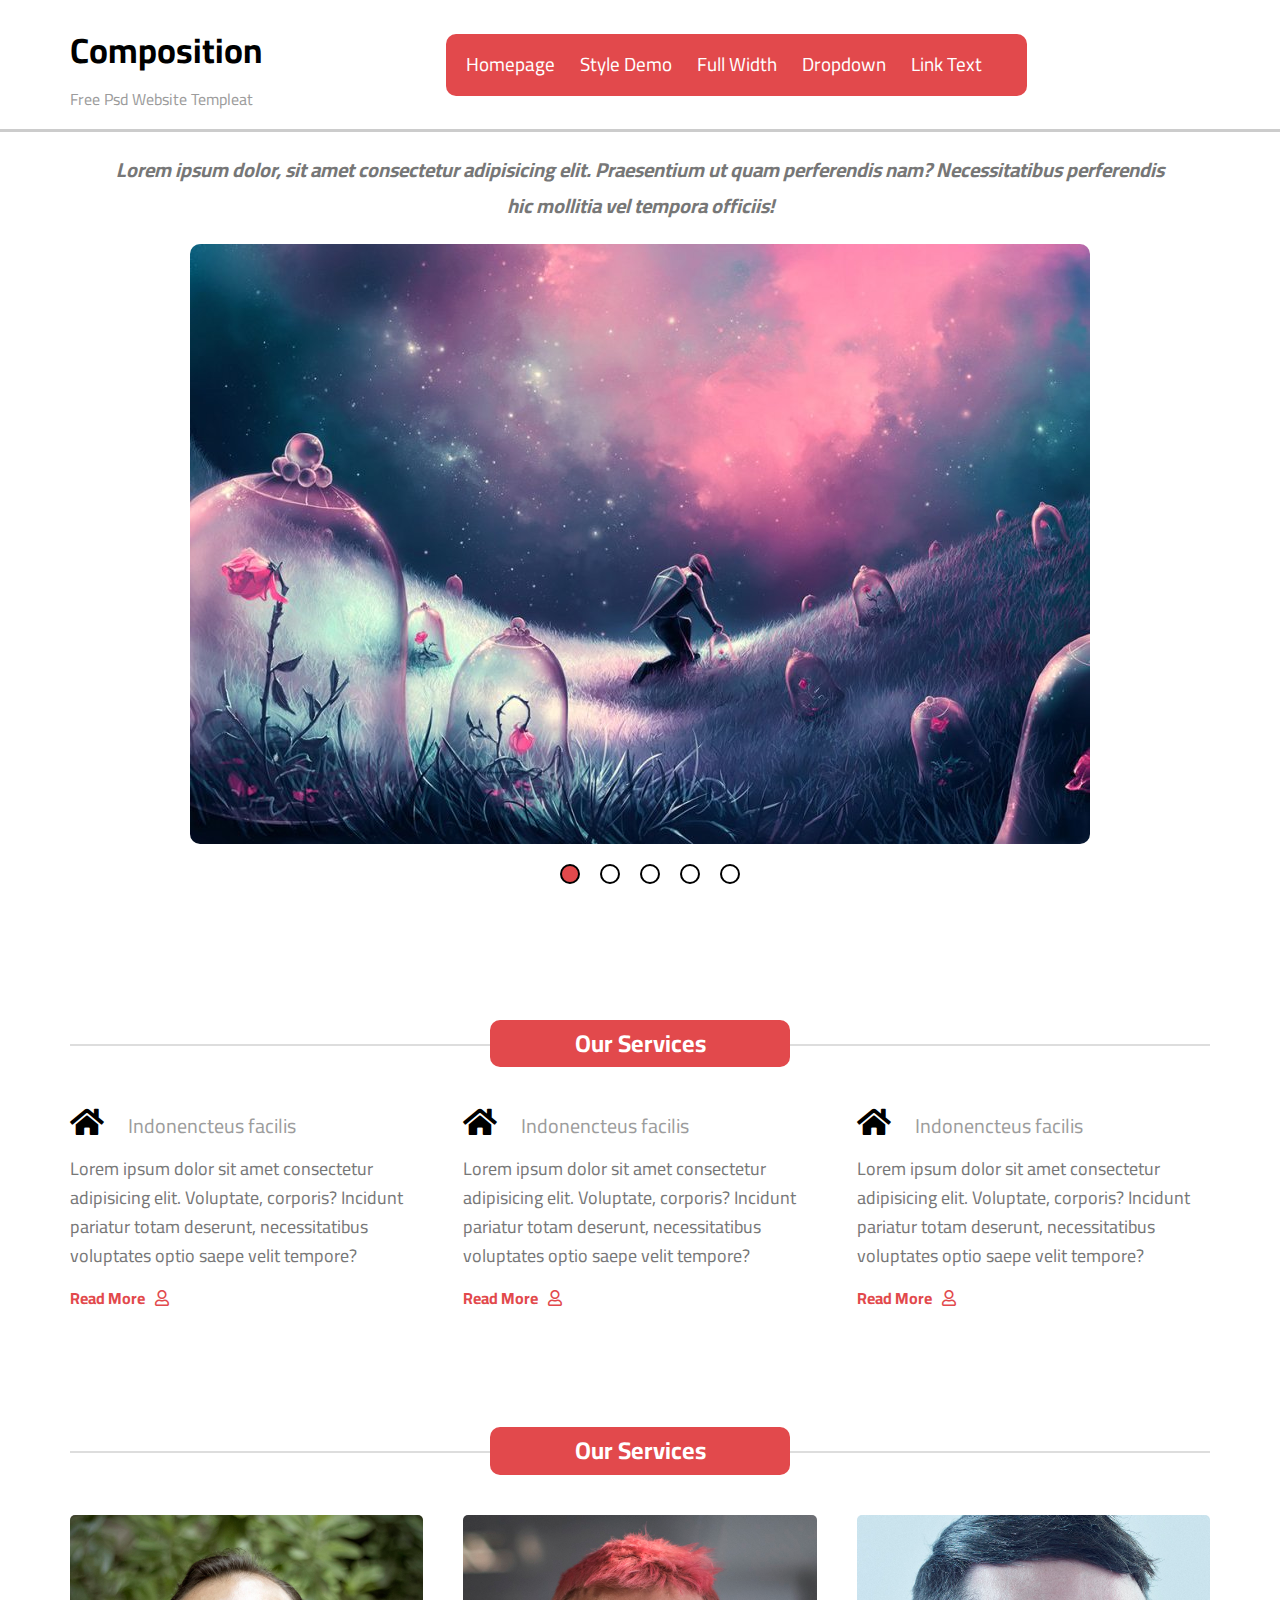
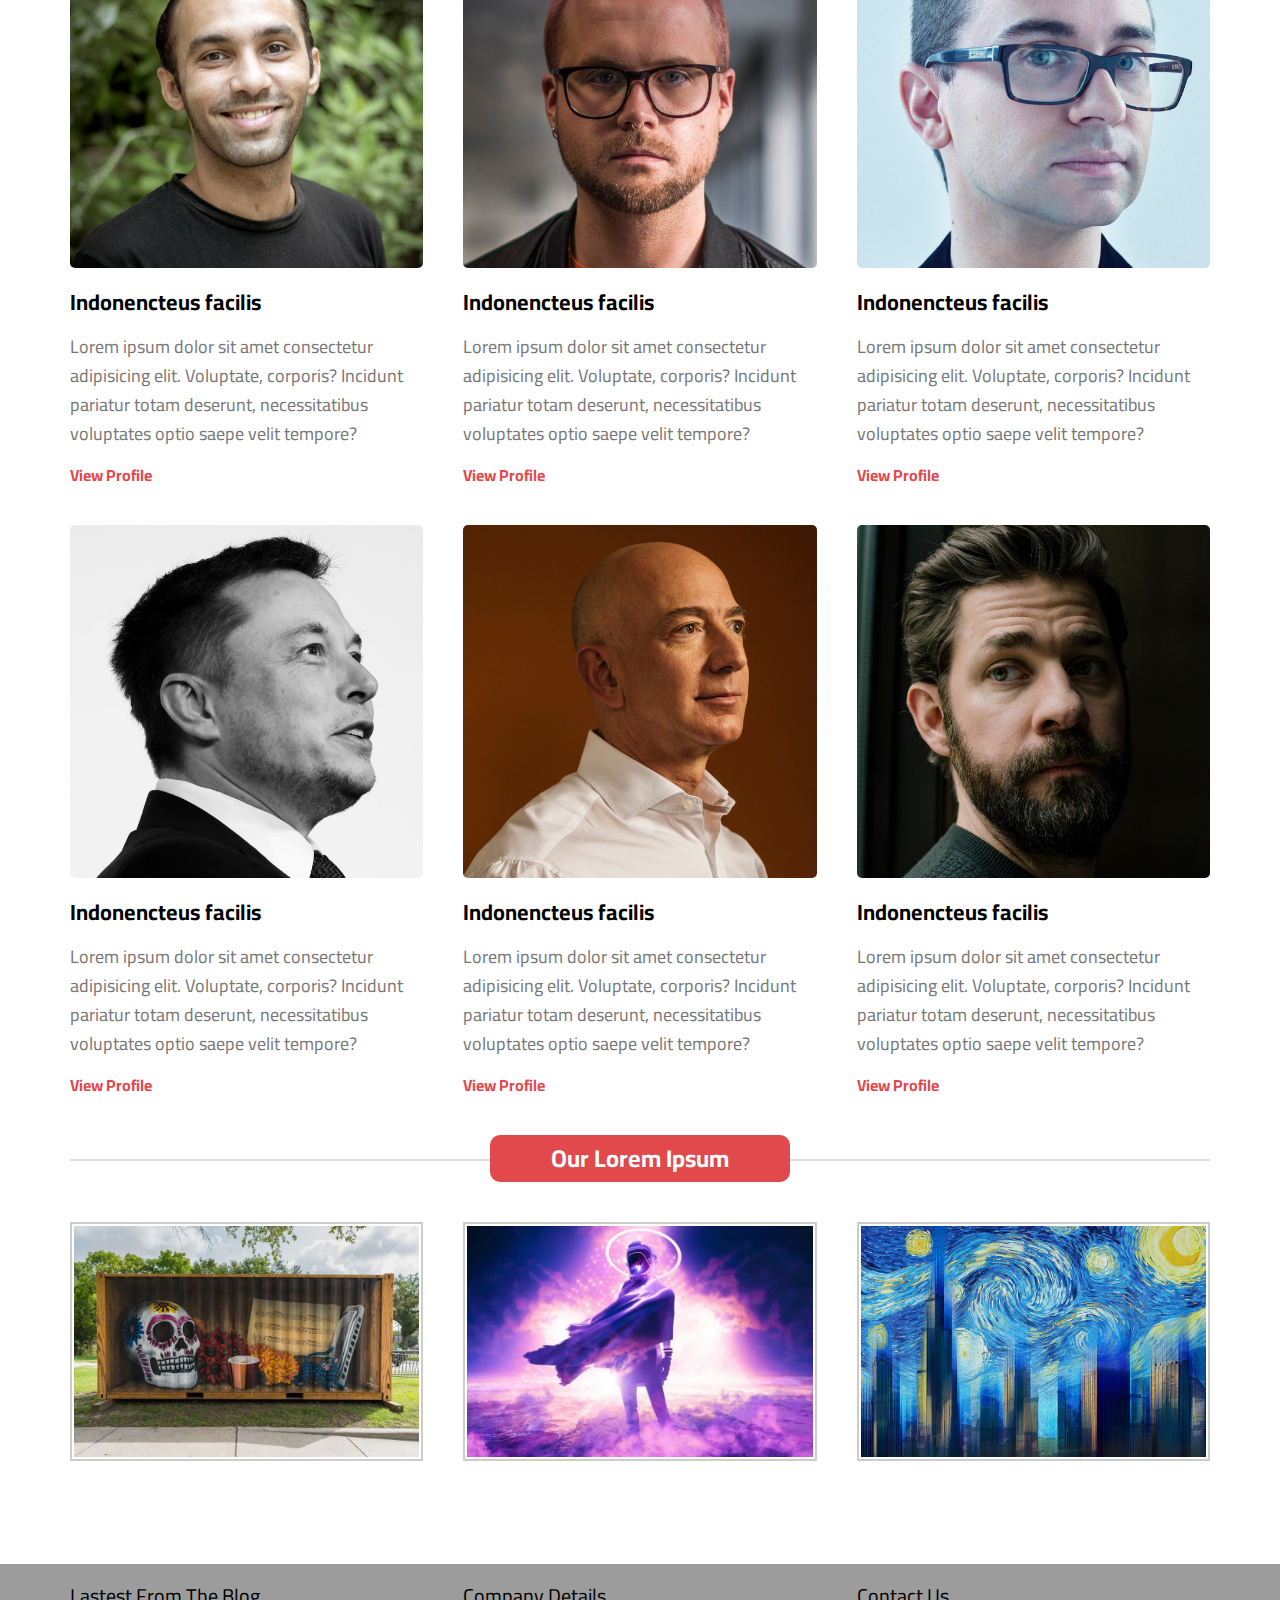
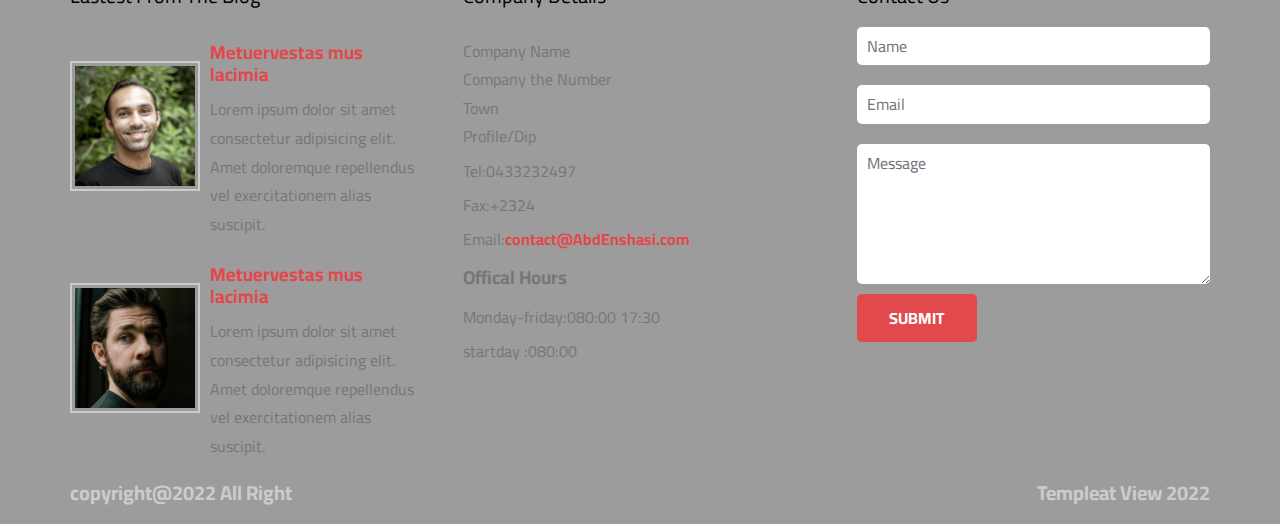
<file: index.html>
<!DOCTYPE html>
<html lang="en">

<head>
    <meta charset="UTF-8">
    <meta http-equiv="X-UA-Compatible" content="IE=edge">
    <meta name="viewport" content="width=device-width, initial-scale=1.0">
    <link rel="stylesheet" href="css/style.css">
    <link rel="stylesheet" href="css/all.min.css">
    <link rel="stylesheet" href="css/normalize.css">
    <link rel="preconnect" href="https://fonts.googleapis.com">
    <link rel="preconnect" href="https://fonts.gstatic.com" crossorigin>
    <link href="https://fonts.googleapis.com/css2?family=Cairo:wght@200;300;500;700&family=Open+Sans:wght@300;400;600&family=Raleway:wght@200;300;400;500;600&display=swap" rel="stylesheet">
    <title>Document Index</title>
</head>

<body>
    <!-- start header -->
    <div class="header">

        <div class="container">
            <div class="box">
                <div class="logo">
                    <h2>Composition</h2>
                    <p>Free Psd Website Templeat</p>
                </div>
                <ul class="links">
                    <li><a href="#">Homepage</a></li>
                    <li><a href="#">Style Demo</a></li>
                    <li><a href="#">Full Width</a></li>
                    <li><a href="#">Dropdown</a></li>
                    <li><a href="#">Link Text</a></li>
                </ul>


            </div>

        </div>
    </div>
    <!--End header -->
    <!--Start  slider -->
    <div class="slider">
        <div class="container">
            <blockquote>Lorem ipsum dolor, sit amet consectetur adipisicing elit. Praesentium ut quam perferendis nam? Necessitatibus perferendis hic mollitia vel tempora officiis!</blockquote>
            <img class='active' src="img/slider.jpg" alt="">
            <img src="img/slider1.jpg" alt="">
            <img src="img/slider2.jpg" alt="">
            <img src="img/slider3.jpg" alt="">
            <img src="img/slider4.jpg" alt="">
            <img src="img/slider5.jpg" alt="">
            <ul class="bulets">
                <li class="active"></li>
                <li class=""></li>
                <li class=""></li>
                <li class=""></li>
                <li class=""></li>
            </ul>
        </div>
    </div>
    <!--End  slider -->
    <!--   Start services-->
    <div class="services">
        <div class="container">
            <div class="head-width-border">
                <h2>Our Services</h2>
            </div>
            <div class="content">
                <div class="box">
                    <div class="text-services">
                        <i class="fas fa-home"></i>
                        <h2>Indonencteus facilis</h2>
                    </div>
                    <p>Lorem ipsum dolor sit amet consectetur adipisicing elit. Voluptate, corporis? Incidunt pariatur totam deserunt, necessitatibus voluptates optio saepe velit tempore?</p>
                    <span>Read More</span>
                </div>

                <div class="box">
                    <div class="text-services">
                        <i class="fas fa-home"></i>
                        <h2>Indonencteus facilis</h2>
                    </div>
                    <p>Lorem ipsum dolor sit amet consectetur adipisicing elit. Voluptate, corporis? Incidunt pariatur totam deserunt, necessitatibus voluptates optio saepe velit tempore?</p>
                    <span>Read More</span>
                </div>


                <div class="box">
                    <div class="text-services">
                        <i class="fas fa-home"></i>
                        <h2>Indonencteus facilis</h2>
                    </div>
                    <p>Lorem ipsum dolor sit amet consectetur adipisicing elit. Voluptate, corporis? Incidunt pariatur totam deserunt, necessitatibus voluptates optio saepe velit tempore?</p>
                    <span>Read More</span>
                </div>
            </div>
        </div>
    </div>
    <!--   End services-->


    <!--   Start  Our Players-->
    <div class=" our-players">
        <div class="container">
            <div class="head-width-border">
                <h2>Our Services</h2>
            </div>
            <div class="content">
                <div class="box">
                    <div class="img-services">
                        <img src="img/1.jpg" alt="">
                    </div>
                    <h2>Indonencteus facilis</h2>
                    <p>Lorem ipsum dolor sit amet consectetur adipisicing elit. Voluptate, corporis? Incidunt pariatur totam deserunt, necessitatibus voluptates optio saepe velit tempore?</p>
                    <span>View Profile</span>
                </div>
                <div class="box">
                    <div class="img-services">
                        <img src="img/6.jpg" alt="">
                    </div>
                    <h2>Indonencteus facilis</h2>
                    <p>Lorem ipsum dolor sit amet consectetur adipisicing elit. Voluptate, corporis? Incidunt pariatur totam deserunt, necessitatibus voluptates optio saepe velit tempore?</p>
                    <span>View Profile</span>

                </div>


                <div class="box">
                    <div class="img-services">
                        <img src="img/5.jpg" alt="">
                    </div>
                    <h2>Indonencteus facilis</h2>
                    <p>Lorem ipsum dolor sit amet consectetur adipisicing elit. Voluptate, corporis? Incidunt pariatur totam deserunt, necessitatibus voluptates optio saepe velit tempore?</p>
                    <span>View Profile</span>

                </div>

                <div class="box">
                    <div class="img-services">
                        <img src="img/4.jpg" alt="">
                    </div>
                    <h2>Indonencteus facilis</h2>
                    <p>Lorem ipsum dolor sit amet consectetur adipisicing elit. Voluptate, corporis? Incidunt pariatur totam deserunt, necessitatibus voluptates optio saepe velit tempore?</p>
                    <span>View Profile</span>

                </div>


                <div class="box">
                    <div class="img-services">
                        <img src="img/3.jpg" alt="">
                    </div>
                    <h2>Indonencteus facilis</h2>
                    <p>Lorem ipsum dolor sit amet consectetur adipisicing elit. Voluptate, corporis? Incidunt pariatur totam deserunt, necessitatibus voluptates optio saepe velit tempore?</p>
                    <span>View Profile</span>

                </div>


                <div class="box">
                    <div class="img-services">
                        <img src="img/2.jpg" alt="">
                    </div>
                    <h2>Indonencteus facilis</h2>
                    <p>Lorem ipsum dolor sit amet consectetur adipisicing elit. Voluptate, corporis? Incidunt pariatur totam deserunt, necessitatibus voluptates optio saepe velit tempore?</p>
                    <span>View Profile</span>

                </div>
            </div>
        </div>
    </div>
    <!--   End  Our Players-->
    <!-- start lorem  -->
    <div class="lorem">
        <div class="container">
            <div class="head-width-border">
                <h2>Our Lorem Ipsum</h2>
            </div>
            <div class="content">
                <div class="box-img">
                    <img src="img/slider1.jpg" alt="">
                </div>

                <div class="box-img">
                    <img src="img/slider2.jpg" alt="">
                </div>

                <div class="box-img">
                    <img src="img/slider3.jpg" alt="">
                </div>
            </div>
        </div>
    </div>
    <!-- End lorem  -->
    <!-- start footer    -->
    <div class="footer">
        <div class="container">
            <div class="content">
                <div class="box">
                    <h2>Lastest From The Blog</h2>
                    <div class="text">
                        <div class="text-image">
                            <img src="img/1.jpg" alt="">

                        </div>
                        <div class="info">
                            <h3>Metuervestas mus lacimia</h3>
                            <p>Lorem ipsum dolor sit amet consectetur adipisicing elit. Amet doloremque repellendus vel exercitationem alias suscipit.</p>
                        </div>
                    </div>

                    <div class="text">
                        <div class="text-image">
                            <img src="img/2.jpg" alt="">

                        </div>
                        <div class="info">
                            <h3>Metuervestas mus lacimia</h3>
                            <p>Lorem ipsum dolor sit amet consectetur adipisicing elit. Amet doloremque repellendus vel exercitationem alias suscipit.</p>
                        </div>
                    </div>

                </div>
                <div class="box box-footer">
                    <h2>Company Details</h2>
                    <div class="detales">

                        <span>Company Name</span>
                        <span>Company the Number</span>
                        <span>Town</span>
                        <span>Profile/Dip</span>
                    </div>
                    <div class="addres">
                        <p>Tel:0433232497</p>
                        <p>Fax:+2324</p>
                        <p>Email:<span>contact@AbdEnshasi.com</span></p>
                    </div>
                    <div class="offical">
                        <h3>Offical Hours</h3>
                        <p>Monday-friday:080:00 17:30</p>
                        <p> startday :080:00</p>
                    </div>
                </div>
                <div class="box">
                    <h2>Contact Us</h2>
                    <form class="forms">
                        <input type="text" placeholder="Name">
                        <input type="text" placeholder="Email">
                        <textarea placeholder="Message"></textarea>
                        <input class='submit' type="submit" value="submit">
                    </form>
                </div>
            </div>
            <div class="copyright">
                copyright@2022 All Right
                <p>
                    Templeat View 2022
                </p>
            </div>
        </div>
    </div>
    <!-- End footer    -->
    <script src="js/master.js"></script>
</body>

</html>
</file>
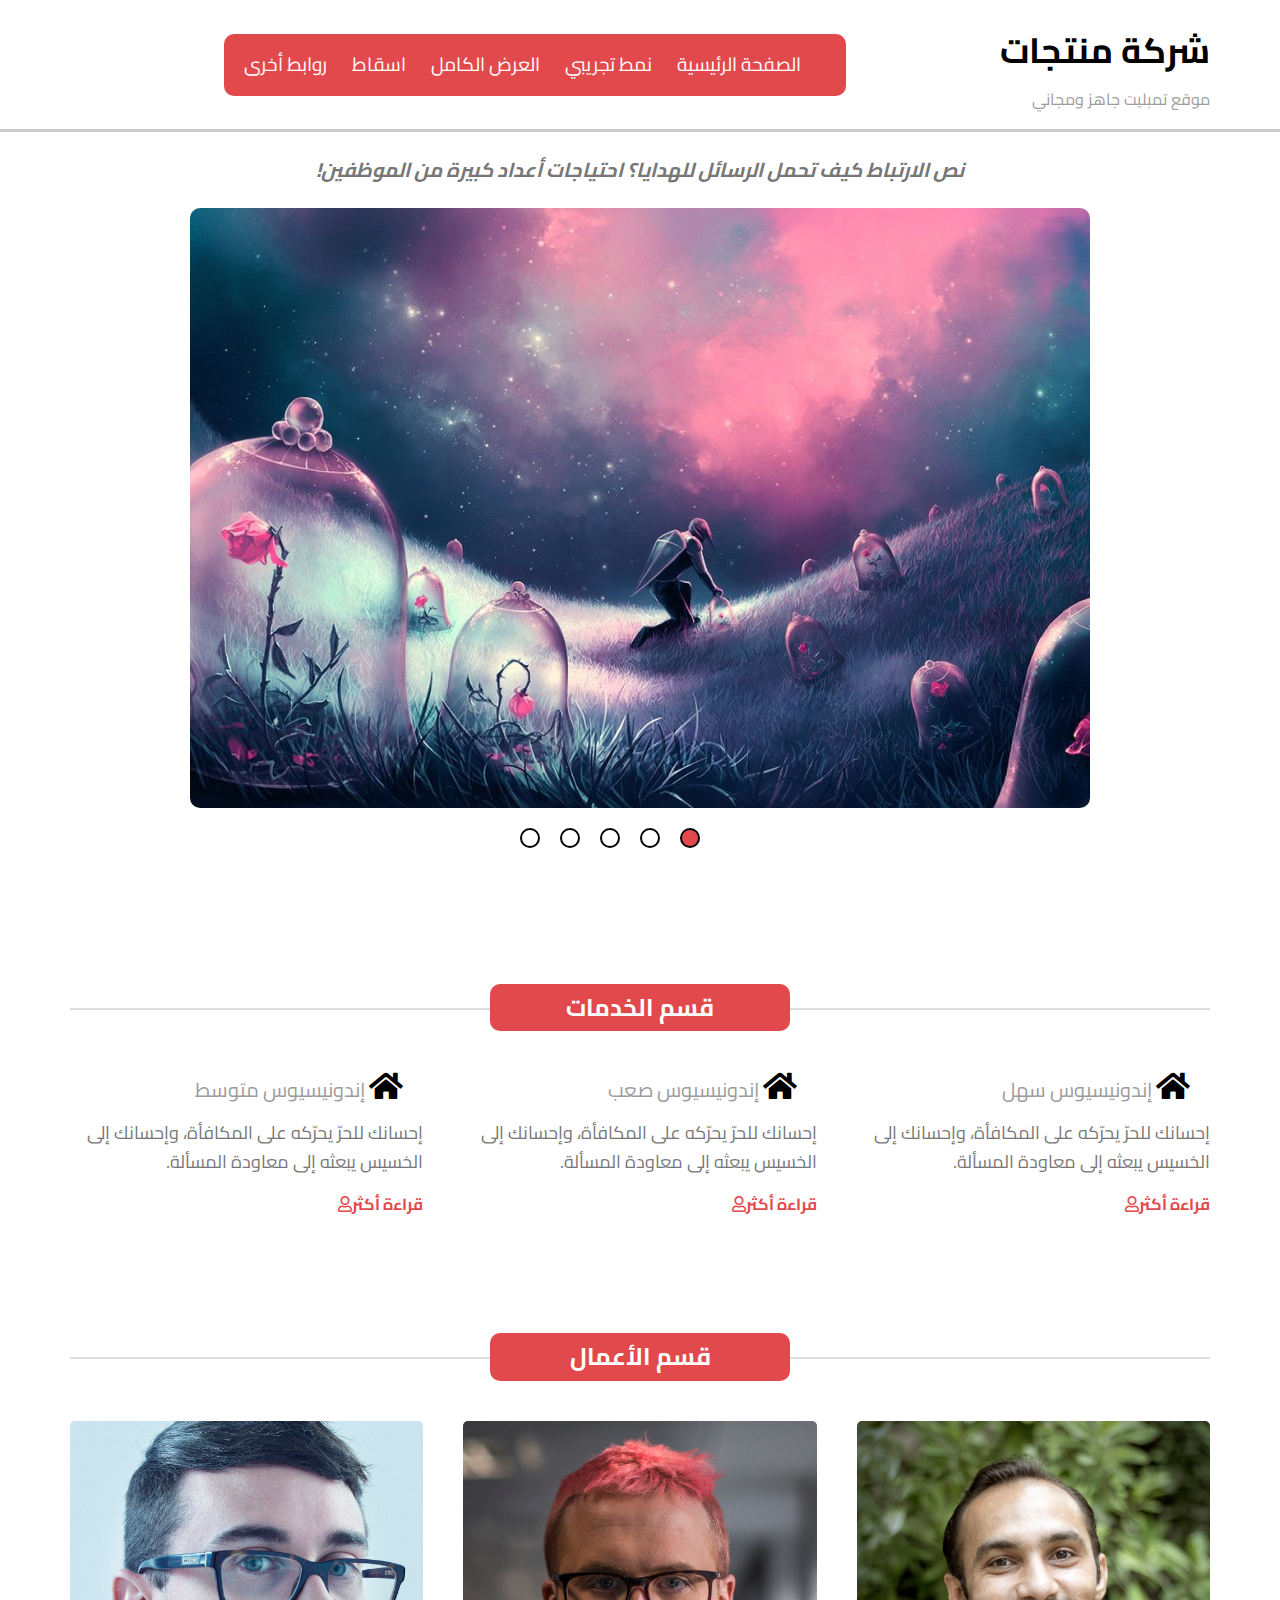
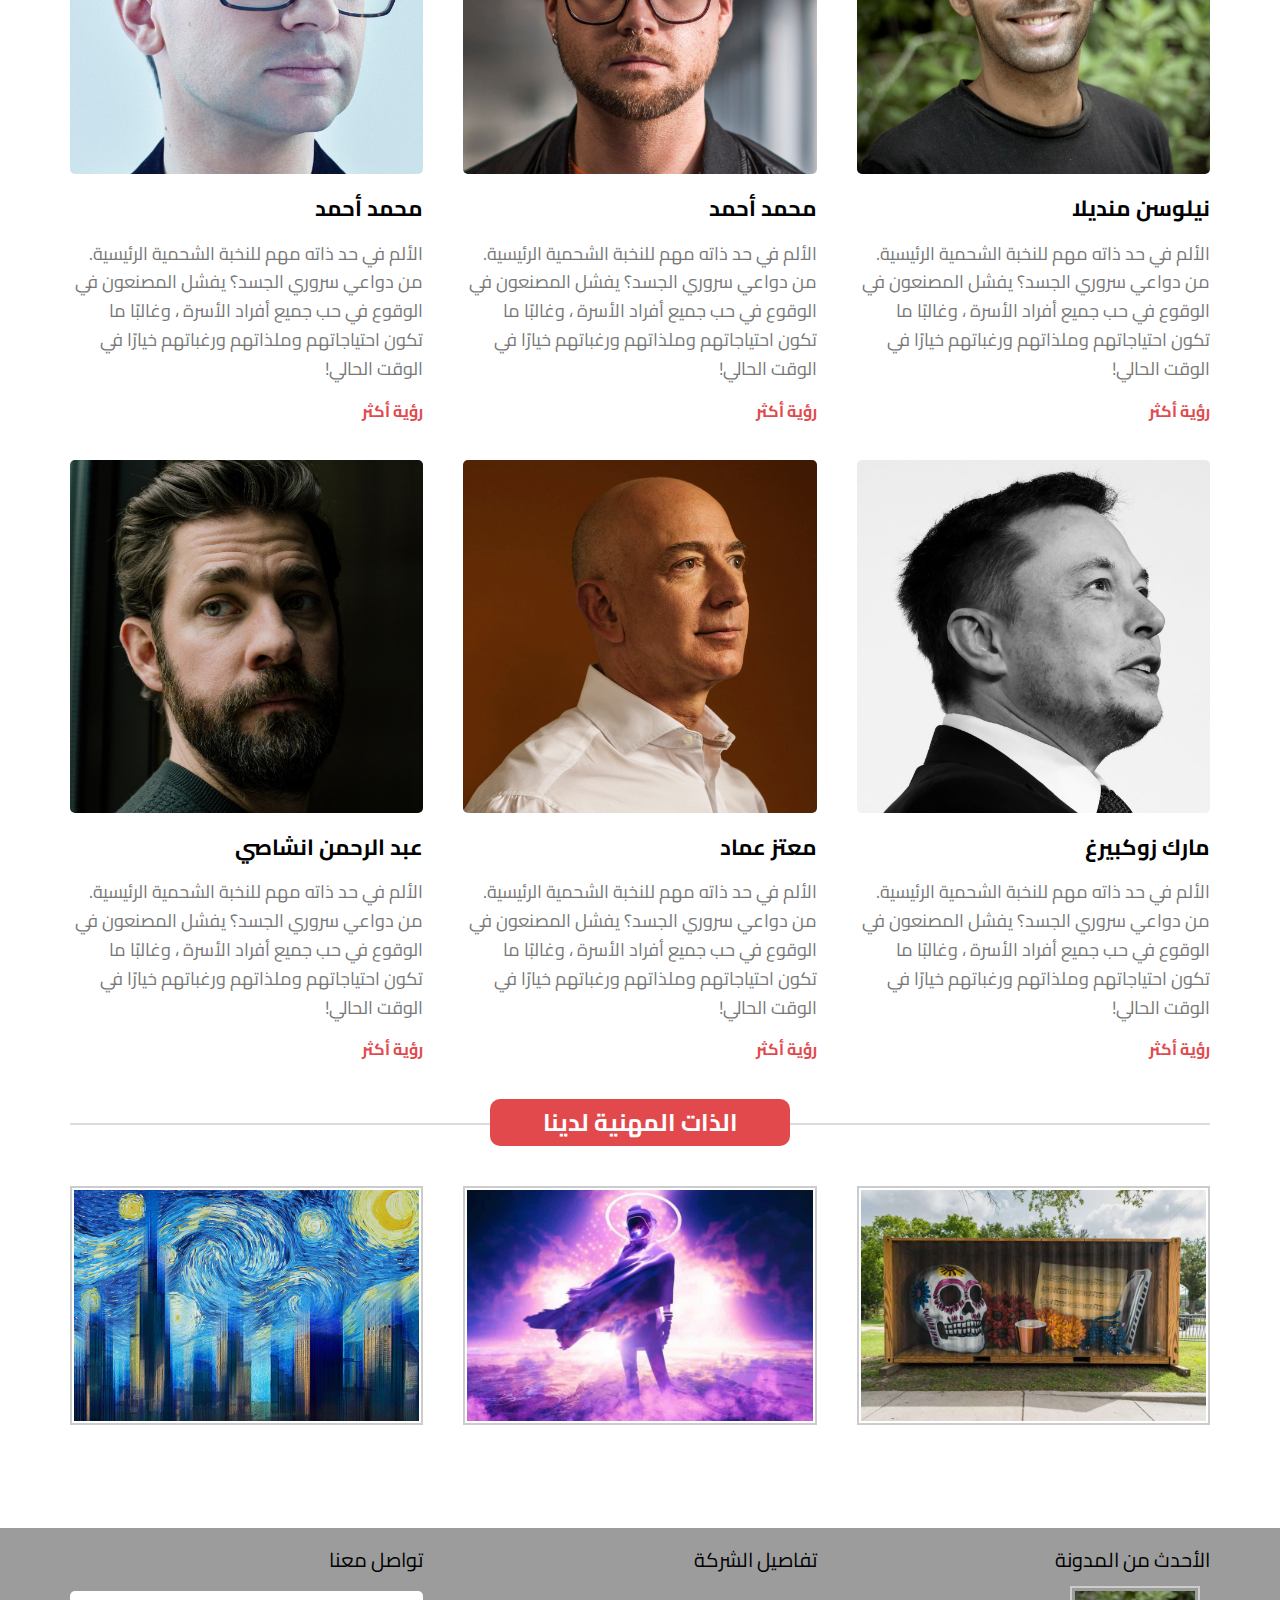
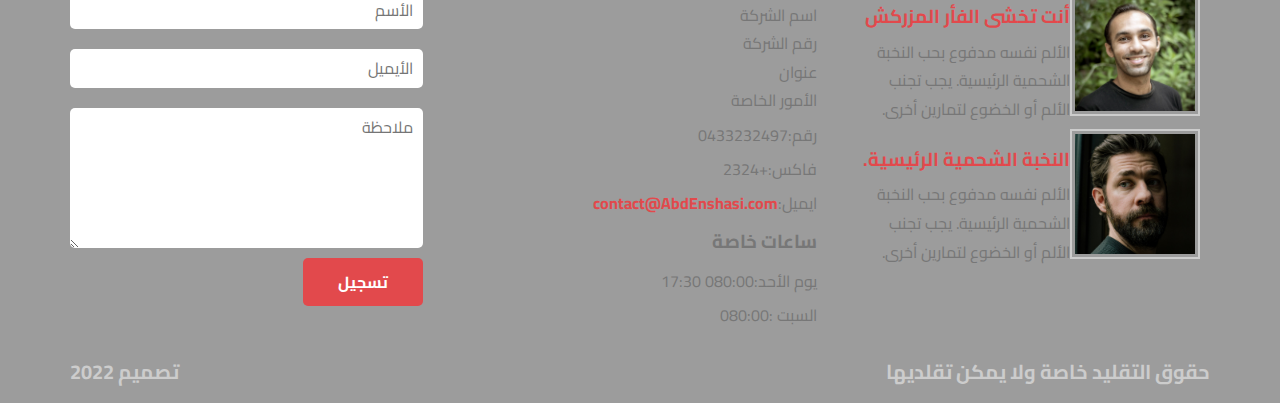
<file: index -rtl.html>
<!DOCTYPE html>
<html lang="en" dir="rtl">

<head>
    <meta charset="UTF-8">
    <meta http-equiv="X-UA-Compatible" content="IE=edge">
    <meta name="viewport" content="width=device-width, initial-scale=1.0">
    <link rel="stylesheet" href="css/style.css">
    <link rel="stylesheet" href="css/homePage-rtl.css">
    <link rel="stylesheet" href="css/all.min.css">
    <link rel="stylesheet" href="css/normalize.css">
    <link rel="preconnect" href="https://fonts.googleapis.com">
    <link rel="preconnect" href="https://fonts.gstatic.com" crossorigin>
    <link href="https://fonts.googleapis.com/css2?family=Cairo:wght@200;300;500;700&family=Open+Sans:wght@300;400;600&family=Raleway:wght@200;300;400;500;600&display=swap" rel="stylesheet">
    <title>Document rtl</title>
</head>

<body>
    <!-- start header -->
    <div class="header">
        <div class="container">
            <div class="box">
                <div class="logo">
                    <h2>شركة منتجات</h2>
                    <p>موقع تمبليت جاهز ومجاني</p>
                </div>
                <ul class="links">
                    <li><a href="#">الصفحة الرئيسية</a></li>
                    <li><a href="#">نمط تجريبي</a></li>
                    <li><a href="#">العرض الكامل</a></li>
                    <li><a href="#">اسقاط</a></li>
                    <li><a href="#">روابط أخرى</a></li>
                </ul>


            </div>

        </div>
    </div>
    <!--End header -->
    <!--Start  slider -->
    <div class="slider">
        <div class="container">
            <blockquote>نص الارتباط كيف تحمل الرسائل للهدايا؟ احتياجات أعداد كبيرة من الموظفين!</blockquote>
            <img class='active' src="img/slider.jpg" alt="">
            <img src="img/slider1.jpg" alt="">
            <img src="img/slider2.jpg" alt="">
            <img src="img/slider3.jpg" alt="">
            <img src="img/slider4.jpg" alt="">
            <img src="img/slider5.jpg" alt="">
            <ul class="bulets">
                <li class="active"></li>
                <li class=""></li>
                <li class=""></li>
                <li class=""></li>
                <li class=""></li>
            </ul>
        </div>
    </div>
    <!--End  slider -->
    <!--   Start services-->
    <div class="services">
        <div class="container">
            <div class="head-width-border">
                <h2>قسم الخدمات</h2>
            </div>
            <div class="content">
                <div class="box">
                    <div class="text-services">
                        <i class="fas fa-home"></i>
                        <h2>إندونيسيوس سهل</h2>
                    </div>
                    <p>إحسانك للحرّ يحرّكه على المكافأة، وإحسانك إلى الخسيس يبعثه إلى معاودة المسألة.</p>
                    <span>قراءة أكثر</span>
                </div>

                <div class="box">
                    <div class="text-services">
                        <i class="fas fa-home"></i>
                        <h2>إندونيسيوس صعب</h2>
                    </div>
                    <p>إحسانك للحرّ يحرّكه على المكافأة، وإحسانك إلى الخسيس يبعثه إلى معاودة المسألة.</p>
                    <span>قراءة أكثر</span>
                </div>


                <div class="box">
                    <div class="text-services">
                        <i class="fas fa-home"></i>
                        <h2>إندونيسيوس متوسط</h2>
                    </div>
                    <p>إحسانك للحرّ يحرّكه على المكافأة، وإحسانك إلى الخسيس يبعثه إلى معاودة المسألة.</p>
                    <span>قراءة أكثر</span>
                </div>
            </div>
        </div>
    </div>
    <!--   End services-->


    <!--   Start  Our Players-->
    <div class=" our-players">
        <div class="container">
            <div class="head-width-border">
                <h2>قسم الأعمال </h2>
            </div>
            <div class="content">
                <div class="box">
                    <div class="img-services">
                        <img src="img/1.jpg" alt="">
                    </div>
                    <h2>نيلوسن منديلا</h2>
                    <p>الألم في حد ذاته مهم للنخبة الشحمية الرئيسية. من دواعي سروري الجسد؟ يفشل المصنعون في الوقوع في حب جميع أفراد الأسرة ، وغالبًا ما تكون احتياجاتهم وملذاتهم ورغباتهم خيارًا في الوقت الحالي!</p>
                    <span>رؤية أكثر</span>
                </div>
                <div class="box">
                    <div class="img-services">
                        <img src="img/6.jpg" alt="">
                    </div>
                    <h2>محمد أحمد</h2>
                    <p>الألم في حد ذاته مهم للنخبة الشحمية الرئيسية. من دواعي سروري الجسد؟ يفشل المصنعون في الوقوع في حب جميع أفراد الأسرة ، وغالبًا ما تكون احتياجاتهم وملذاتهم ورغباتهم خيارًا في الوقت الحالي!</p>
                    <span>رؤية أكثر</span>

                </div>


                <div class="box">
                    <div class="img-services">
                        <img src="img/5.jpg" alt="">
                    </div>
                    <h2>محمد أحمد</h2>
                    <p>الألم في حد ذاته مهم للنخبة الشحمية الرئيسية. من دواعي سروري الجسد؟ يفشل المصنعون في الوقوع في حب جميع أفراد الأسرة ، وغالبًا ما تكون احتياجاتهم وملذاتهم ورغباتهم خيارًا في الوقت الحالي!</p>
                    <span>رؤية أكثر</span>

                </div>

                <div class="box">
                    <div class="img-services">
                        <img src="img/4.jpg" alt="">
                    </div>
                    <h2>مارك زوكبيرغ</h2>
                    <p>الألم في حد ذاته مهم للنخبة الشحمية الرئيسية. من دواعي سروري الجسد؟ يفشل المصنعون في الوقوع في حب جميع أفراد الأسرة ، وغالبًا ما تكون احتياجاتهم وملذاتهم ورغباتهم خيارًا في الوقت الحالي!</p>
                    <span>رؤية أكثر</span>

                </div>


                <div class="box">
                    <div class="img-services">
                        <img src="img/3.jpg" alt="">
                    </div>
                    <h2>معتز عماد</h2>
                    <p>الألم في حد ذاته مهم للنخبة الشحمية الرئيسية. من دواعي سروري الجسد؟ يفشل المصنعون في الوقوع في حب جميع أفراد الأسرة ، وغالبًا ما تكون احتياجاتهم وملذاتهم ورغباتهم خيارًا في الوقت الحالي!</p>
                    <span>رؤية أكثر</span>

                </div>


                <div class="box">
                    <div class="img-services">
                        <img src="img/2.jpg" alt="">
                    </div>
                    <h2>عبد الرحمن انشاصي</h2>
                    <p>الألم في حد ذاته مهم للنخبة الشحمية الرئيسية. من دواعي سروري الجسد؟ يفشل المصنعون في الوقوع في حب جميع أفراد الأسرة ، وغالبًا ما تكون احتياجاتهم وملذاتهم ورغباتهم خيارًا في الوقت الحالي!</p>
                    <span>رؤية أكثر</span>

                </div>
            </div>
        </div>
    </div>
    <!--   End  Our Players-->
    <!-- start lorem  -->
    <div class="lorem">
        <div class="container">
            <div class="head-width-border">
                <h2>الذات المهنية لدينا</h2>
            </div>
            <div class="content">
                <div class="box-img">
                    <img src="img/slider1.jpg" alt="">
                </div>

                <div class="box-img">
                    <img src="img/slider2.jpg" alt="">
                </div>

                <div class="box-img">
                    <img src="img/slider3.jpg" alt="">
                </div>
            </div>
        </div>
    </div>
    <!-- End lorem  -->
    <!-- start footer    -->
    <div class="footer">
        <div class="container">
            <div class="content">
                <div class="box">
                    <h2>الأحدث من المدونة</h2>
                    <div class="text">
                        <div class="text-image">
                            <img src="img/1.jpg" alt="">

                        </div>
                        <div class="info">
                            <h3>أنت تخشى الفأر المزركش</h3>
                            <p> الألم نفسه مدفوع بحب النخبة الشحمية الرئيسية. يجب تجنب الألم أو الخضوع لتمارين أخرى. </ p>
                        </div>
                    </div>

                    <div class="text">
                        <div class="text-image">
                            <img src="img/2.jpg" alt="">

                        </div>
                        <div class="info">
                            <h3>النخبة الشحمية الرئيسية.</h3>
                            <p> الألم نفسه مدفوع بحب النخبة الشحمية الرئيسية. يجب تجنب الألم أو الخضوع لتمارين أخرى. </ p>
                        </div>
                    </div>

                </div>
                <div class="box box-footer">
                    <h2>تفاصيل الشركة</h2>
                    <div class="detales">

                        <span>اسم الشركة </span>
                        <span>رقم الشركة</span>
                        <span>عنوان</span>
                        <span>الأمور الخاصة</span>
                    </div>
                    <div class="addres">
                        <p>رقم:0433232497</p>
                        <p>فاكس:+2324</p>
                        <p>ايميل:<span>contact@AbdEnshasi.com</span></p>
                    </div>
                    <div class="offical">
                        <h3>ساعات خاصة</h3>
                        <p>يوم الأحد:080:00 17:30</p>
                        <p> السبت :080:00</p>
                    </div>
                </div>
                <div class="box">
                    <h2>تواصل معنا</h2>
                    <form class="forms">
                        <input type="text" placeholder="الأسم">
                        <input type="text" placeholder="الأيميل">
                        <textarea placeholder="ملاحظة"></textarea>
                        <input class='submit' type="submit" value="تسجيل">
                    </form>
                </div>
            </div>
            <div class="copyright">
                حقوق التقليد خاصة ولا يمكن تقلديها
                <p>
                    تصميم 2022
                </p>
            </div>
        </div>
    </div>
    <!-- End footer    -->
    <script src="js/master.js"></script>
</body>

</html>
</file>
<file: css/style.css>
@charset "UTF-8";
/*Start Page Varibles*/
/*Start Page mixin*/
/*Global proparits*/
* {
  -webkit-box-sizing: border-box;
  box-sizing: border-box;
}

.container {
  padding-left: 15px;
  padding-right: 15px;
  margin-left: auto;
  margin-right: auto;
}

body {
  font-family: "Cairo", sans-serif, "Open Sans", sans-serif, "Raleway", sans-serif;
}

.head-width-border {
  position: relative;
}
.head-width-border h2 {
  margin: 40px auto;
  text-align: center;
  background-color: #e2494c;
  padding: 10px 15px;
  color: #fff;
  font-weight: bold;
  width: 300px;
  border-radius: 10px;
}
.head-width-border h2::after {
  content: "";
  position: absolute;
  width: 100%;
  height: 2px;
  background-color: #ddd;
  left: 0;
  top: 50%;
  z-index: -1;
}

.header {
  padding: 10px 0 0;
  border-bottom: 3px solid #ccc;
}
.header .box {
  display: -webkit-box;
  display: -ms-flexbox;
  display: flex;
  -webkit-box-align: center;
      -ms-flex-align: center;
          align-items: center;
  -webkit-box-pack: justify;
      -ms-flex-pack: justify;
          justify-content: space-between;
  -ms-flex-wrap: wrap;
      flex-wrap: wrap;
}
.header .box .logo {
  padding-top: 20px;
}
@media (max-width: 991px) {
  .header .box .logo {
    text-align: center;
    width: 100%;
  }
}
.header .box .logo h2 {
  font-weight: bold;
  font-size: 35px;
  margin: 0;
}
.header .box .logo p {
  color: #9c9c9c;
  line-height: 1.7;
}
.header .box .links {
  background-color: #e2494c;
  padding: 20px;
  display: -webkit-box;
  display: -ms-flexbox;
  display: flex;
  -webkit-box-align: center;
      -ms-flex-align: center;
          align-items: center;
  list-style: none;
  border-radius: 10px;
  text-align: center;
  margin: 0 auto 10px;
}
@media (max-width: 991px) {
  .header .box .links {
    margin: 0 auto 10px;
  }
}
@media (max-width: 768px) {
  .header .box .links {
    width: 100%;
    -webkit-box-orient: vertical;
    -webkit-box-direction: normal;
        -ms-flex-direction: column;
            flex-direction: column;
  }
}
.header .box .links li {
  margin-right: 25px;
}
@media (max-width: 768px) {
  .header .box .links li {
    margin-bottom: 25px;
  }
}
.header .box .links li a {
  color: #fff;
  font-size: 19px;
  text-decoration: none;
  cursor: pointer;
}
.header .box .links li a:hover {
  color: #ddd;
}

.slider {
  text-align: center;
}
.slider blockquote {
  font-weight: bold;
  font-size: 20px;
  text-align: center;
  line-height: 1.8;
  color: #777;
  font-style: italic;
}
.slider img {
  max-width: 100%;
  border-radius: 10px;
  overflow: hidden;
}
.slider img:not(.active) {
  display: none;
}
.slider .bulets {
  display: -webkit-box;
  display: -ms-flexbox;
  display: flex;
  -webkit-box-align: center;
      -ms-flex-align: center;
          align-items: center;
  -webkit-box-pack: center;
      -ms-flex-pack: center;
          justify-content: center;
}
.slider .bulets li {
  margin-right: 20px;
  width: 20px;
  height: 20px;
  background-color: transparent;
  border: 2px solid #000;
  border-radius: 50%;
  list-style: none;
  -webkit-transition: 0.5s;
  transition: 0.5s;
  cursor: pointer;
}
.slider .bulets li.active, .slider .bulets li:hover {
  background-color: #e2494c;
}

.services {
  padding: 80px 0;
}
.services .content {
  display: -ms-grid;
  display: grid;
  grid-template-columns: repeat(auto-fill, minmax(300px, 1fr));
  gap: 40px;
}
@media (max-width: 768px) {
  .services .content .box {
    text-align: center;
  }
}
@media (max-width: 768px) {
  .services .content .text-services {
    display: -webkit-box;
    display: -ms-flexbox;
    display: flex;
    -webkit-box-orient: vertical;
    -webkit-box-direction: normal;
        -ms-flex-direction: column;
            flex-direction: column;
    text-align: center;
  }
}
.services .content .text-services h2 {
  font-weight: normal;
  font-size: 20px;
  color: #9c9c9c;
  margin: 0 0 10px;
  display: inline-block;
  margin: 0;
}
.services .content .text-services i {
  margin-right: 20px;
  font-size: 30px;
}
.services .content p {
  color: #777;
  line-height: 1.6;
  font-size: 18px;
}
.services .content span {
  color: #e2494c;
  text-align: left;
  font-weight: bold;
}
.services .content span::after {
  content: "";
  font-family: "Font Awesome 5 Free";
  font-weight: 400;
  margin-left: 10px;
}

.our-players .content {
  display: -ms-grid;
  display: grid;
  grid-template-columns: repeat(auto-fill, minmax(300px, 1fr));
  gap: 40px;
}
@media (max-width: 991px) {
  .our-players .content .box {
    text-align: center;
  }
}
.our-players .content .img-services img {
  max-width: 100%;
  border-radius: 5px;
  overflow: hidden;
}
.our-players .content h2 {
  font-size: 22px;
  font-weight: bold;
}
.our-players .content p {
  color: #777;
  font-size: 18px;
  line-height: 1.6;
}
.our-players .content span {
  color: #e2494c;
  text-align: left;
  font-weight: bold;
}

.lorem {
  padding-bottom: 100px;
}
.lorem .content {
  display: -ms-grid;
  display: grid;
  grid-template-columns: repeat(auto-fill, minmax(300px, 1fr));
  gap: 40px;
}
.lorem .content .box-img img {
  max-width: 100%;
  border: 2px solid #ccc;
  background-color: #fff;
  padding: 2px;
}

.footer {
  background-color: #9c9c9c;
}
.footer .content {
  display: -ms-grid;
  display: grid;
  grid-template-columns: repeat(auto-fill, minmax(300px, 1fr));
  gap: 40px;
}
@media (max-width: 991px) {
  .footer .content {
    text-align: center;
  }
}
.footer .content .box h2 {
  font-size: 20px;
  font-weight: normal;
  margin: 20px 0 10px 0;
}
.footer .content .box img {
  width: 130px;
  height: 130px;
  border: 2px solid #ccc;
  padding: 3px;
  margin-right: 10px;
}
.footer .content .box .text {
  display: -webkit-box;
  display: -ms-flexbox;
  display: flex;
  -webkit-box-align: center;
      -ms-flex-align: center;
          align-items: center;
  -webkit-box-pack: justify;
      -ms-flex-pack: justify;
          justify-content: space-between;
}
@media (max-width: 768px) {
  .footer .content .box .text {
    -webkit-box-orient: vertical;
    -webkit-box-direction: normal;
        -ms-flex-direction: column;
            flex-direction: column;
  }
}
.footer .content .box .text .info {
  padding: 25px 0 0 0;
}
.footer .content .box .text .info h3 {
  margin: 0;
  color: #e2494c;
  font-weight: bold;
}
.footer .content .box .text .info p {
  line-height: 1.8;
  color: #777;
  font-size: 15px;
  margin: 10px 0 0 0;
  width: 100%;
  font-size: 16px;
}
.footer .content .box .detales {
  margin-top: 35px;
}
.footer .content .box .detales span {
  display: block;
  margin-bottom: 10px;
  color: #777;
}
.footer .content .box .addres p {
  color: #777;
  margin-bottom: 10px;
}
.footer .content .box .addres p span {
  color: #e2494c;
  font-weight: bold;
}
.footer .content .box .offical {
  color: #777;
}
.footer .content .box .forms input:not(:last-of-type),
.footer .content .box .forms textarea {
  display: block;
  padding: 10px;
  width: 100%;
  border: none;
  outline: none;
  margin: 20px 0 10px;
  border-radius: 5px;
  overflow: hidden;
}
.footer .content .box .forms textarea {
  height: 140px;
}
.footer .content .box .forms .submit {
  color: #fff;
  background-color: #e2494c;
  text-transform: uppercase;
  padding: 15px 20px;
  font-weight: bold;
  border: none;
  border-radius: 5px;
  width: 120px;
}
.footer .copyright {
  display: -webkit-box;
  display: -ms-flexbox;
  display: flex;
  -webkit-box-pack: justify;
      -ms-flex-pack: justify;
          justify-content: space-between;
  color: #ccc;
  -webkit-box-align: center;
      -ms-flex-align: center;
          align-items: center;
  font-weight: bold;
  font-size: 20px;
  -ms-flex-wrap: wrap;
      flex-wrap: wrap;
}
@media (max-width: 768px) {
  .footer .copyright {
    text-align: center;
    -webkit-box-orient: vertical;
    -webkit-box-direction: normal;
        -ms-flex-direction: column;
            flex-direction: column;
    margin-top: 10px;
  }
}

/* Start media */
/* small screen  */
@media (min-width: 768px) {
  .container {
    width: 750px;
  }
}
/* media screen  */
@media (min-width: 992px) {
  .container {
    width: 970px;
  }
}
/* large screen  */
@media (min-width: 1200px) {
  .container {
    width: 1170px;
  }
}
/* End media */
</file>
<file: css/homePage-rtl.css>
@charset "UTF-8";
/*Start Page Varibles*/
/*Start Page mixin*/
/*Global proparits*/
* {
  -webkit-box-sizing: border-box;
  box-sizing: border-box;
}

.container {
  padding-left: 15px;
  padding-right: 15px;
  margin-left: auto;
  margin-right: auto;
}

body {
  font-family: "Cairo", sans-serif, "Open Sans", sans-serif, "Raleway", sans-serif;
}

.head-width-border {
  position: relative;
}
.head-width-border h2 {
  margin: 40px auto;
  text-align: center;
  background-color: #e2494c;
  padding: 10px 15px;
  color: #fff;
  font-weight: bold;
  width: 300px;
  border-radius: 10px;
}
.head-width-border h2::after {
  content: "";
  position: absolute;
  width: 100%;
  height: 2px;
  background-color: #ddd;
  left: 0;
  top: 50%;
  z-index: -1;
}

.header {
  padding: 10px 0 0;
  border-bottom: 3px solid #ccc;
}
.header .box {
  display: -webkit-box;
  display: -ms-flexbox;
  display: flex;
  -webkit-box-align: center;
      -ms-flex-align: center;
          align-items: center;
  -webkit-box-pack: justify;
      -ms-flex-pack: justify;
          justify-content: space-between;
  -ms-flex-wrap: wrap;
      flex-wrap: wrap;
}
.header .box .logo {
  padding-top: 20px;
}
@media (max-width: 991px) {
  .header .box .logo {
    text-align: center;
    width: 100%;
  }
}
.header .box .logo h2 {
  font-weight: bold;
  font-size: 35px;
  margin: 0;
}
.header .box .logo p {
  color: #9c9c9c;
  line-height: 1.7;
}
.header .box .links {
  background-color: #e2494c;
  padding: 20px;
  display: -webkit-box;
  display: -ms-flexbox;
  display: flex;
  -webkit-box-align: center;
      -ms-flex-align: center;
          align-items: center;
  list-style: none;
  border-radius: 10px;
  text-align: center;
  margin: 0 auto 10px;
}
@media (max-width: 991px) {
  .header .box .links {
    margin: 0 auto 10px;
  }
}
@media (max-width: 768px) {
  .header .box .links {
    width: 100%;
    -webkit-box-orient: vertical;
    -webkit-box-direction: normal;
        -ms-flex-direction: column;
            flex-direction: column;
  }
}
.header .box .links li {
  margin-right: 25px;
}
@media (max-width: 768px) {
  .header .box .links li {
    margin-bottom: 25px;
  }
}
.header .box .links li a {
  color: #fff;
  font-size: 19px;
  text-decoration: none;
  cursor: pointer;
}
.header .box .links li a:hover {
  color: #ddd;
}

.slider {
  text-align: center;
}
.slider blockquote {
  font-weight: bold;
  font-size: 20px;
  text-align: center;
  line-height: 1.8;
  color: #777;
  font-style: italic;
}
.slider img {
  max-width: 100%;
  border-radius: 10px;
  overflow: hidden;
}
.slider img:not(.active) {
  display: none;
}
.slider .bulets {
  display: -webkit-box;
  display: -ms-flexbox;
  display: flex;
  -webkit-box-align: center;
      -ms-flex-align: center;
          align-items: center;
  -webkit-box-pack: center;
      -ms-flex-pack: center;
          justify-content: center;
}
.slider .bulets li {
  margin-right: 20px;
  width: 20px;
  height: 20px;
  background-color: transparent;
  border: 2px solid #000;
  border-radius: 50%;
  list-style: none;
  -webkit-transition: 0.5s;
  transition: 0.5s;
  cursor: pointer;
}
.slider .bulets li.active, .slider .bulets li:hover {
  background-color: #e2494c;
}

.services {
  padding: 80px 0;
}
.services .content {
  display: -ms-grid;
  display: grid;
  grid-template-columns: repeat(auto-fill, minmax(300px, 1fr));
  gap: 40px;
}
@media (max-width: 768px) {
  .services .content .box {
    text-align: center;
  }
}
@media (max-width: 768px) {
  .services .content .text-services {
    display: -webkit-box;
    display: -ms-flexbox;
    display: flex;
    -webkit-box-orient: vertical;
    -webkit-box-direction: normal;
        -ms-flex-direction: column;
            flex-direction: column;
    text-align: center;
  }
}
.services .content .text-services h2 {
  font-weight: normal;
  font-size: 20px;
  color: #9c9c9c;
  margin: 0 0 10px;
  display: inline-block;
  margin: 0;
}
.services .content .text-services i {
  margin-right: 20px;
  font-size: 30px;
}
.services .content p {
  color: #777;
  line-height: 1.6;
  font-size: 18px;
}
.services .content span {
  color: #e2494c;
  text-align: left;
  font-weight: bold;
}
.services .content span::after {
  content: "";
  font-family: "Font Awesome 5 Free";
  font-weight: 400;
  margin-left: 10px;
}

.our-players .content {
  display: -ms-grid;
  display: grid;
  grid-template-columns: repeat(auto-fill, minmax(300px, 1fr));
  gap: 40px;
}
@media (max-width: 991px) {
  .our-players .content .box {
    text-align: center;
  }
}
.our-players .content .img-services img {
  max-width: 100%;
  border-radius: 5px;
  overflow: hidden;
}
.our-players .content h2 {
  font-size: 22px;
  font-weight: bold;
}
.our-players .content p {
  color: #777;
  font-size: 18px;
  line-height: 1.6;
}
.our-players .content span {
  color: #e2494c;
  text-align: left;
  font-weight: bold;
}

.lorem {
  padding-bottom: 100px;
}
.lorem .content {
  display: -ms-grid;
  display: grid;
  grid-template-columns: repeat(auto-fill, minmax(300px, 1fr));
  gap: 40px;
}
.lorem .content .box-img img {
  max-width: 100%;
  border: 2px solid #ccc;
  background-color: #fff;
  padding: 2px;
}

.footer {
  background-color: #9c9c9c;
}
.footer .content {
  display: -ms-grid;
  display: grid;
  grid-template-columns: repeat(auto-fill, minmax(300px, 1fr));
  gap: 40px;
}
@media (max-width: 991px) {
  .footer .content {
    text-align: center;
  }
}
.footer .content .box h2 {
  font-size: 20px;
  font-weight: normal;
  margin: 20px 0 10px 0;
}
.footer .content .box img {
  width: 130px;
  height: 130px;
  border: 2px solid #ccc;
  padding: 3px;
  margin-right: 10px;
}
.footer .content .box .text {
  display: -webkit-box;
  display: -ms-flexbox;
  display: flex;
  -webkit-box-align: center;
      -ms-flex-align: center;
          align-items: center;
  -webkit-box-pack: justify;
      -ms-flex-pack: justify;
          justify-content: space-between;
}
@media (max-width: 768px) {
  .footer .content .box .text {
    -webkit-box-orient: vertical;
    -webkit-box-direction: normal;
        -ms-flex-direction: column;
            flex-direction: column;
  }
}
.footer .content .box .text .info {
  padding: 25px 0 0 0;
}
.footer .content .box .text .info h3 {
  margin: 0;
  color: #e2494c;
  font-weight: bold;
}
.footer .content .box .text .info p {
  line-height: 1.8;
  color: #777;
  font-size: 15px;
  margin: 10px 0 0 0;
  width: 100%;
  font-size: 16px;
}
.footer .content .box .detales {
  margin-top: 35px;
}
.footer .content .box .detales span {
  display: block;
  margin-bottom: 10px;
  color: #777;
}
.footer .content .box .addres p {
  color: #777;
  margin-bottom: 10px;
}
.footer .content .box .addres p span {
  color: #e2494c;
  font-weight: bold;
}
.footer .content .box .offical {
  color: #777;
}
.footer .content .box .forms input:not(:last-of-type),
.footer .content .box .forms textarea {
  display: block;
  padding: 10px;
  width: 100%;
  border: none;
  outline: none;
  margin: 20px 0 10px;
  border-radius: 5px;
  overflow: hidden;
}
.footer .content .box .forms textarea {
  height: 140px;
}
.footer .content .box .forms .submit {
  color: #fff;
  background-color: #e2494c;
  text-transform: uppercase;
  padding: 15px 20px;
  font-weight: bold;
  border: none;
  border-radius: 5px;
  width: 120px;
}
.footer .copyright {
  display: -webkit-box;
  display: -ms-flexbox;
  display: flex;
  -webkit-box-pack: justify;
      -ms-flex-pack: justify;
          justify-content: space-between;
  color: #ccc;
  -webkit-box-align: center;
      -ms-flex-align: center;
          align-items: center;
  font-weight: bold;
  font-size: 20px;
  -ms-flex-wrap: wrap;
      flex-wrap: wrap;
}
@media (max-width: 768px) {
  .footer .copyright {
    text-align: center;
    -webkit-box-orient: vertical;
    -webkit-box-direction: normal;
        -ms-flex-direction: column;
            flex-direction: column;
    margin-top: 10px;
  }
}

/* Start media */
/* small screen  */
@media (min-width: 768px) {
  .container {
    width: 750px;
  }
}
/* media screen  */
@media (min-width: 992px) {
  .container {
    width: 970px;
  }
}
/* large screen  */
@media (min-width: 1200px) {
  .container {
    width: 1170px;
  }
}
/* End media */
</file>
